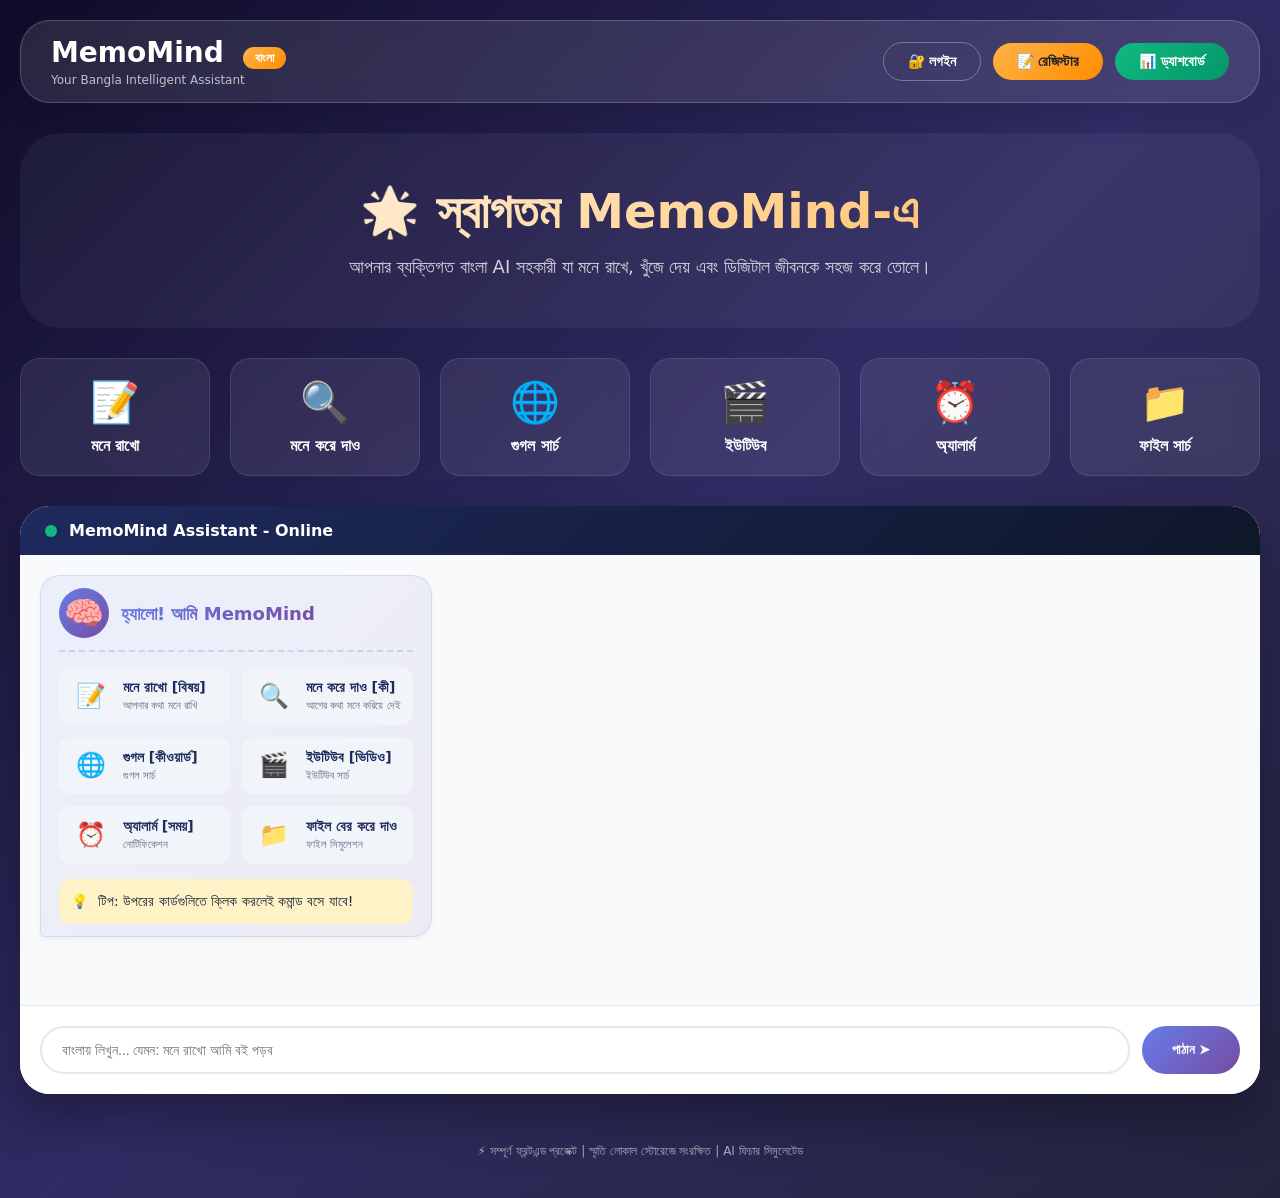
<file: software_project_code/index.html>
<!DOCTYPE html>
<html lang="bn">
<head>
    <meta charset="UTF-8">
    <meta name="viewport" content="width=device-width, initial-scale=1.0, user-scalable=yes">
    <title>MemoMind - আপনার বাংলা AI সহকারী</title>
    <link rel="stylesheet" href="style.css">
</head>
<body>

<div class="app-container">
    <!-- Header -->
    <div class="header">
        <div class="logo-text">
            <h1>MemoMind <span>বাংলা</span></h1>
            <p>Your Bangla Intelligent Assistant</p>
        </div>
        <div class="auth-section" id="authSection">
            <div class="user-info" id="userInfo" style="display: none;">
                <span>👤</span>
                <span id="userName"></span>
            </div>
            <button class="btn btn-outline" id="loginBtn">🔐 লগইন</button>
            <button class="btn btn-primary" id="registerBtn">📝 রেজিস্টার</button>
            <button class="btn btn-danger" id="logoutBtn" style="display: none;">🚪 লগআউট</button>
            <a href="dashboard.html" class="btn btn-success" id="dashboardLinkBtn">📊 ড্যাশবোর্ড</a>
        </div>
    </div>

    <!-- Hero -->
    <div class="hero">
        <h1>🌟 স্বাগতম MemoMind-এ</h1>
        <p>আপনার ব্যক্তিগত বাংলা AI সহকারী যা মনে রাখে, খুঁজে দেয় এবং ডিজিটাল জীবনকে সহজ করে তোলে।</p>
    </div>

    <!-- Features -->
    <div class="features">
        <div class="feature-card" data-command="মনে রাখো"><div class="feature-icon">📝</div><h3>মনে রাখো</h3></div>
        <div class="feature-card" data-command="মনে করে দাও"><div class="feature-icon">🔍</div><h3>মনে করে দাও</h3></div>
        <div class="feature-card" data-command="গুগল সার্চ করো"><div class="feature-icon">🌐</div><h3>গুগল সার্চ</h3></div>
        <div class="feature-card" data-command="ইউটিউব"><div class="feature-icon">🎬</div><h3>ইউটিউব</h3></div>
        <div class="feature-card" data-command="অ্যালার্ম সেট করো সকাল ৮টা"><div class="feature-icon">⏰</div><h3>অ্যালার্ম</h3></div>
        <div class="feature-card" data-command="ফাইল বের করে দাও"><div class="feature-icon">📁</div><h3>ফাইল সার্চ</h3></div>
    </div>

    <!-- Chat Section -->
    <div class="chat-container" id="chatContainer">
        <div class="chat-header"><div class="chat-header-dot"></div><h3>MemoMind Assistant - Online</h3></div>
        <div class="messages" id="chatArea"></div>
        <div class="input-area">
            <input type="text" id="messageInput" placeholder="বাংলায় লিখুন... যেমন: মনে রাখো আমি বই পড়ব">
            <button class="send-btn" id="sendBtn">পাঠান ➤</button>
        </div>
    </div>

    <div class="footer">⚡ সম্পূর্ণ ফ্রন্টএন্ড প্রজেক্ট | স্মৃতি লোকাল স্টোরেজে সংরক্ষিত | AI ফিচার সিমুলেটেড</div>
</div>

<!-- Modals -->
<div id="loginModal" class="modal"><div class="modal-content"><h3>🔐 লগইন</h3><input type="text" id="loginUser" placeholder="ইউজারনেম"><input type="password" id="loginPass" placeholder="পাসওয়ার্ড"><button class="btn btn-primary" id="confirmLoginBtn">প্রবেশ করুন</button><button class="btn btn-outline" id="closeLoginBtn">বন্ধ করুন</button></div></div>
<div id="registerModal" class="modal"><div class="modal-content"><h3>📝 রেজিস্টার</h3><input type="text" id="regUser" placeholder="ইউজারনেম"><input type="password" id="regPass" placeholder="পাসওয়ার্ড (৪+ অক্ষর)"><button class="btn btn-primary" id="confirmRegisterBtn">নিবন্ধন করুন</button><button class="btn btn-outline" id="closeRegisterBtn">বন্ধ করুন</button></div></div>

<script src="script.js"></script>
</body>
</html>
</file>
<file: software_project_code/style.css>
* {
    margin: 0;
    padding: 0;
    box-sizing: border-box;
}

body {
    font-family: 'Segoe UI', 'Roboto', 'Noto Sans Bengali', system-ui, sans-serif;
    background: linear-gradient(135deg, #0f0c29, #302b63, #24243e);
    min-height: 100vh;
    overflow-x: hidden;
}

/* Main Container */
.app-container {
    position: relative;
    z-index: 1;
    max-width: 1400px;
    margin: 0 auto;
    padding: 20px;
}

/* Glassmorphism Header */
.header {
    background: rgba(255, 255, 255, 0.1);
    backdrop-filter: blur(10px);
    border-radius: 30px;
    padding: 15px 30px;
    margin-bottom: 30px;
    display: flex;
    justify-content: space-between;
    align-items: center;
    flex-wrap: wrap;
    gap: 15px;
    border: 1px solid rgba(255, 255, 255, 0.2);
    box-shadow: 0 8px 32px rgba(0, 0, 0, 0.1);
}

.logo-text h1 {
    color: white;
    font-size: 28px;
    font-weight: 700;
}

.logo-text span {
    background: linear-gradient(135deg, #ffb347, #ff8c00);
    padding: 4px 12px;
    border-radius: 20px;
    font-size: 12px;
    margin-left: 10px;
}

.logo-text p {
    color: rgba(255, 255, 255, 0.7);
    font-size: 12px;
    margin-top: 4px;
}

.auth-section {
    display: flex;
    align-items: center;
    gap: 12px;
    flex-wrap: wrap;
}

.user-info {
    display: flex;
    align-items: center;
    gap: 10px;
    background: rgba(255, 255, 255, 0.15);
    padding: 8px 20px;
    border-radius: 40px;
    color: white;
}

.btn {
    padding: 10px 24px;
    border-radius: 40px;
    font-weight: 600;
    cursor: pointer;
    transition: all 0.3s ease;
    border: none;
    font-size: 14px;
    text-decoration: none;
    display: inline-block;
    text-align: center;
}

.btn-primary {
    background: linear-gradient(135deg, #ffb347, #ff8c00);
    color: #1e1e2a;
}

.btn-outline {
    background: transparent;
    border: 1px solid rgba(255, 255, 255, 0.3);
    color: white;
}

.btn-danger {
    background: linear-gradient(135deg, #ef4444, #dc2626);
    color: white;
}

.btn-success {
    background: linear-gradient(135deg, #10b981, #059669);
    color: white;
}

.btn:hover {
    transform: translateY(-2px);
    box-shadow: 0 5px 20px rgba(0, 0, 0, 0.2);
}

/* Hero Section */
.hero {
    text-align: center;
    padding: 50px 20px;
    background: rgba(255, 255, 255, 0.05);
    border-radius: 40px;
    margin-bottom: 30px;
    backdrop-filter: blur(5px);
}

.hero h1 {
    font-size: 48px;
    background: linear-gradient(135deg, #fff, #ffb347);
    -webkit-background-clip: text;
    -webkit-text-fill-color: transparent;
    background-clip: text;
    margin-bottom: 15px;
}

.hero p {
    color: rgba(255, 255, 255, 0.8);
    font-size: 18px;
    max-width: 600px;
    margin: 0 auto;
}

/* Features Grid */
.features {
    display: grid;
    grid-template-columns: repeat(auto-fit, minmax(180px, 1fr));
    gap: 20px;
    margin-bottom: 30px;
}

.feature-card {
    background: rgba(255, 255, 255, 0.08);
    backdrop-filter: blur(10px);
    border-radius: 20px;
    padding: 20px;
    text-align: center;
    transition: all 0.3s ease;
    border: 1px solid rgba(255, 255, 255, 0.1);
    cursor: pointer;
}

.feature-card:hover {
    transform: translateY(-5px);
    background: rgba(255, 255, 255, 0.15);
    border-color: #ffb347;
}

.feature-icon {
    font-size: 40px;
    margin-bottom: 10px;
}

.feature-card h3 {
    color: white;
    font-size: 16px;
}

/* Chat Container */
.chat-container {
    background: rgba(255, 255, 255, 0.95);
    border-radius: 30px;
    overflow: hidden;
    box-shadow: 0 25px 50px rgba(0, 0, 0, 0.3);
    margin-bottom: 30px;
}

.chat-header {
    background: linear-gradient(135deg, #1e2a5e, #0f172a);
    padding: 15px 25px;
    display: flex;
    align-items: center;
    gap: 12px;
}

.chat-header-dot {
    width: 12px;
    height: 12px;
    background: #10b981;
    border-radius: 50%;
    animation: blink 1.5s infinite;
}

@keyframes blink {
    0%, 100% { opacity: 1; }
    50% { opacity: 0.3; }
}

.chat-header h3 {
    color: white;
    font-size: 16px;
}

.messages {
    height: 450px;
    overflow-y: auto;
    padding: 20px;
    background: #f8fafc;
    display: flex;
    flex-direction: column;
    gap: 15px;
}

.message {
    display: flex;
    flex-direction: column;
    max-width: 85%;
    animation: fadeIn 0.3s ease;
}

@keyframes fadeIn {
    from { opacity: 0; transform: translateY(10px); }
    to { opacity: 1; transform: translateY(0); }
}

.user-message {
    align-self: flex-end;
}

.bot-message {
    align-self: flex-start;
}

.bubble {
    padding: 12px 18px;
    border-radius: 20px;
    font-size: 14px;
    line-height: 1.5;
    word-break: break-word;
}

.user-bubble {
    background: linear-gradient(135deg, #667eea, #764ba2);
    color: white;
    border-bottom-right-radius: 5px;
}

.bot-bubble {
    background: white;
    color: #1e293b;
    border: 1px solid #e2e8f0;
    border-bottom-left-radius: 5px;
    box-shadow: 0 2px 5px rgba(0,0,0,0.05);
}

.time {
    font-size: 10px;
    color: #94a3b8;
    margin-top: 5px;
    margin-left: 12px;
}

.welcome-card {
    background: linear-gradient(135deg, #667eea15, #764ba215);
    border: 1px solid #667eea30;
}

.welcome-header {
    display: flex;
    align-items: center;
    gap: 12px;
    margin-bottom: 15px;
    padding-bottom: 12px;
    border-bottom: 2px dashed #667eea40;
}

.welcome-icon {
    font-size: 32px;
    background: linear-gradient(135deg, #667eea, #764ba2);
    width: 50px;
    height: 50px;
    border-radius: 25px;
    display: flex;
    align-items: center;
    justify-content: center;
}

.welcome-text {
    font-size: 18px;
    font-weight: 600;
    background: linear-gradient(135deg, #667eea, #764ba2);
    -webkit-background-clip: text;
    -webkit-text-fill-color: transparent;
    background-clip: text;
}

.commands-grid {
    display: grid;
    grid-template-columns: repeat(2, 1fr);
    gap: 12px;
    margin: 15px 0;
}

.command-item {
    display: flex;
    align-items: center;
    gap: 12px;
    padding: 10px 12px;
    background: #f1f5f9;
    border-radius: 12px;
    transition: all 0.2s;
}

.command-item:hover {
    background: #eef2ff;
    transform: translateX(5px);
}

.command-emoji {
    font-size: 24px;
    min-width: 40px;
    text-align: center;
}

.command-content {
    flex: 1;
}

.command-name {
    font-weight: 700;
    color: #1e2a5e;
    font-size: 14px;
}

.command-desc {
    font-size: 11px;
    color: #64748b;
}

.tip-section {
    margin-top: 15px;
    padding: 12px;
    background: #fef3c7;
    border-radius: 12px;
    display: flex;
    align-items: center;
    gap: 10px;
}

.input-area {
    padding: 20px;
    background: white;
    display: flex;
    gap: 12px;
    border-top: 1px solid #e2e8f0;
}

.input-area input {
    flex: 1;
    padding: 14px 20px;
    border: 2px solid #e2e8f0;
    border-radius: 50px;
    font-size: 14px;
    outline: none;
}

.input-area input:focus {
    border-color: #667eea;
    box-shadow: 0 0 0 3px rgba(102, 126, 234, 0.1);
}

.send-btn {
    background: linear-gradient(135deg, #667eea, #764ba2);
    color: white;
    border: none;
    padding: 14px 30px;
    border-radius: 50px;
    cursor: pointer;
    font-weight: 600;
}

.footer {
    text-align: center;
    padding: 20px;
    color: rgba(255, 255, 255, 0.6);
    font-size: 12px;
}

.modal {
    display: none;
    position: fixed;
    top: 0;
    left: 0;
    width: 100%;
    height: 100%;
    background: rgba(0, 0, 0, 0.7);
    backdrop-filter: blur(8px);
    justify-content: center;
    align-items: center;
    z-index: 1000;
}

.modal-content {
    background: white;
    padding: 35px;
    border-radius: 30px;
    width: 90%;
    max-width: 400px;
    text-align: center;
}

.modal-content input {
    width: 100%;
    padding: 14px;
    margin: 10px 0;
    border: 2px solid #e2e8f0;
    border-radius: 15px;
}

@media (max-width: 900px) {
    .stats-grid { grid-template-columns: repeat(2, 1fr); }
    .charts-grid { grid-template-columns: 1fr; }
    .hero h1 { font-size: 32px; }
    .commands-grid { grid-template-columns: 1fr; }
}
</file>
